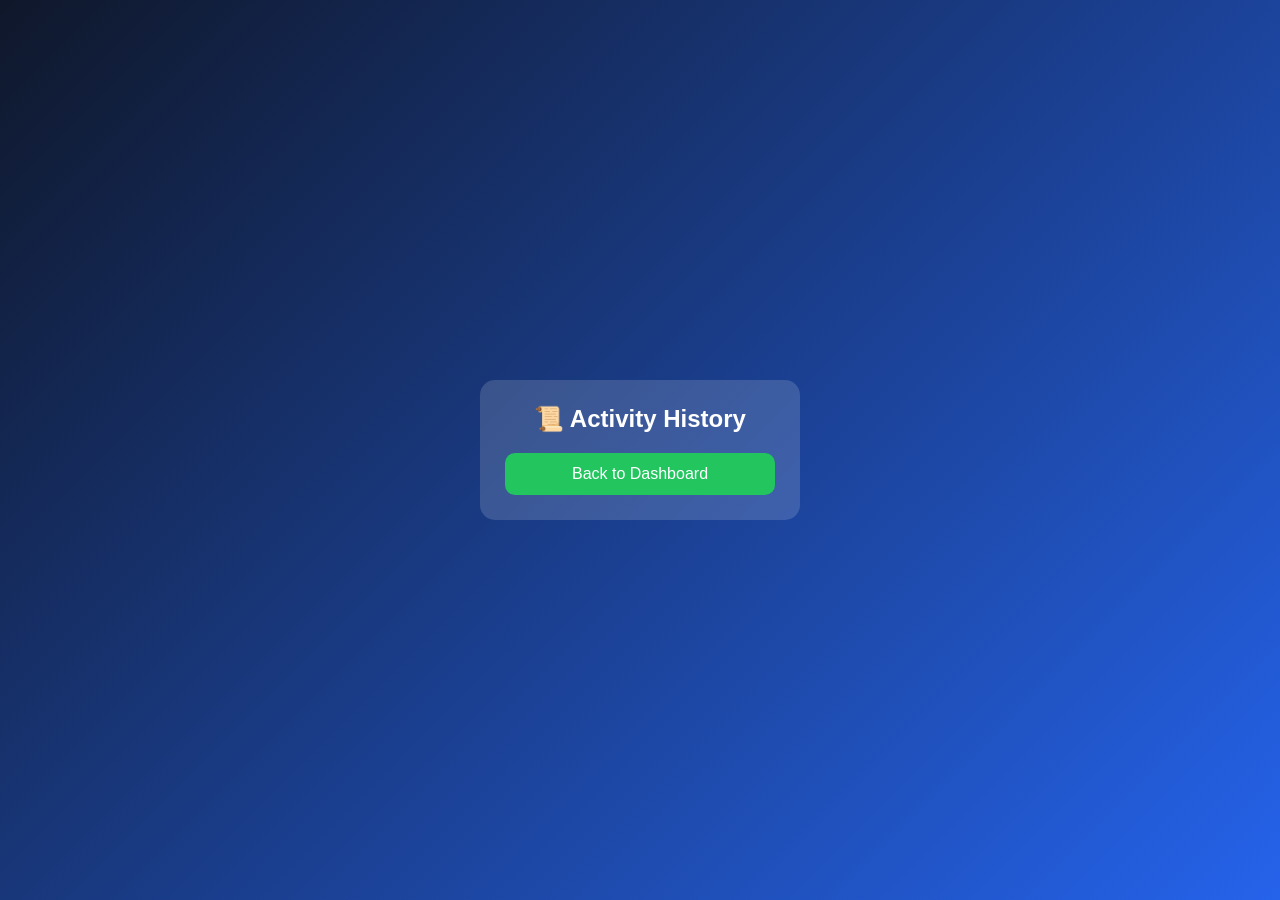
<file: history.html>
<!DOCTYPE html>
<html>
<head>
<title>History</title>
<link rel="stylesheet" href="style.css">
</head>

<body>

<div class="profile-card">

<h2>📜 Activity History</h2>

<ul id="historyList"></ul>

<button onclick="window.location.href='dashboard.html'">
Back to Dashboard
</button>

</div>

<script>

let history = JSON.parse(localStorage.getItem("history")) || [];

let list = document.getElementById("historyList");

history.forEach(function(item){
   let li = document.createElement("li");
   li.innerHTML = item;
   list.appendChild(li);
});

</script>

</body>
</html>
</file>
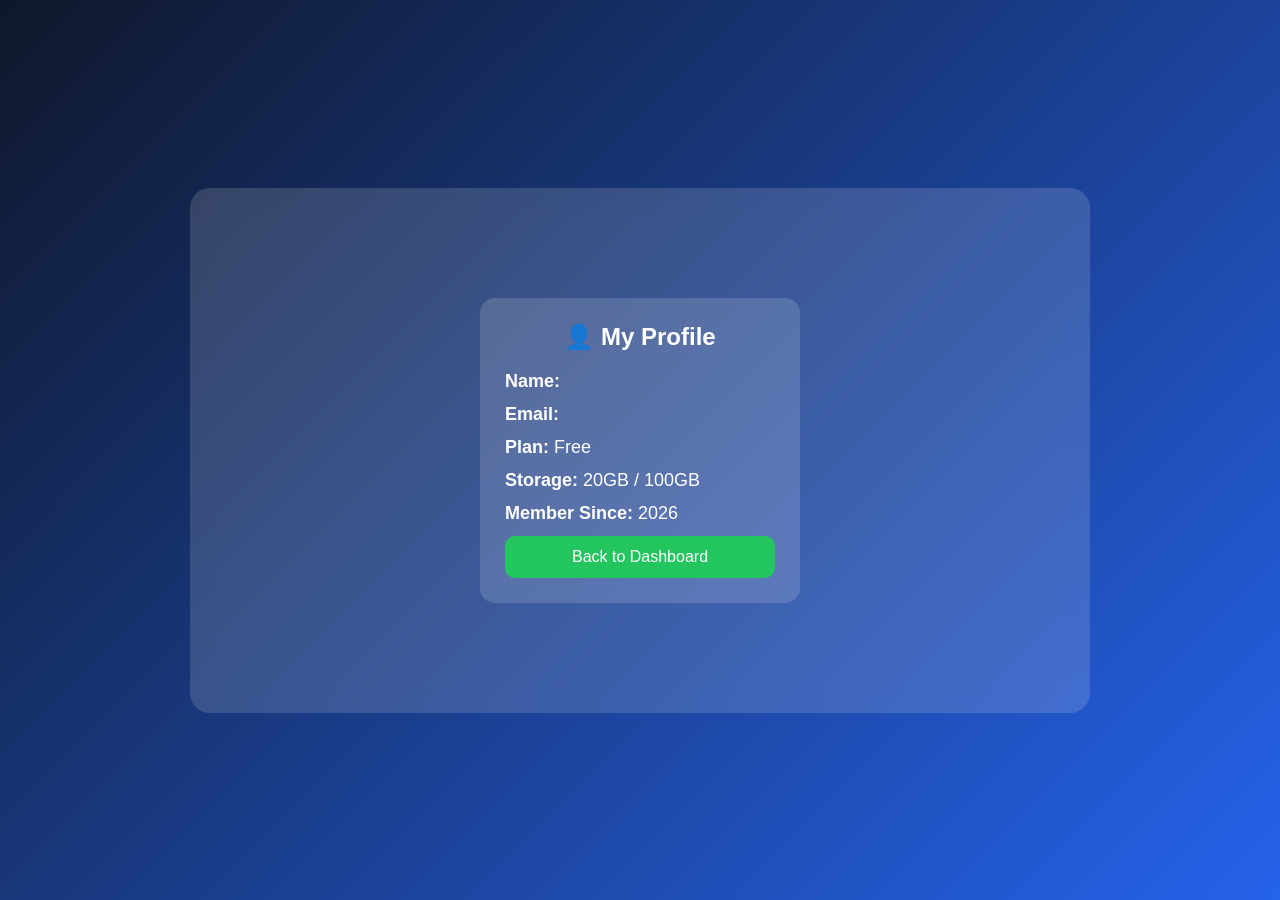
<file: profile.html>
<!DOCTYPE html>
<html lang="en">
<head>
    <meta charset="UTF-8">
    <meta name="viewport" content="width=device-width, initial-scale=1.0">
    <title>My Profile</title>
    <link rel="stylesheet" href="style.css">
</head>
<body>

<div class="dashboard">

    <div class="profile-card">

    <h2>👤 My Profile</h2>

    <p><strong>Name:</strong> <span id="profileName"></span></p>
    
    <p><strong>Email:</strong> <span id="userEmail"></span></p>

    <p><strong>Plan:</strong> Free</p>

    <p><strong>Storage:</strong> 20GB / 100GB</p>

    <p><strong>Member Since:</strong> 2026</p>

    <button onclick="window.location.href='dashboard.html'">
        Back to Dashboard
    </button>

</div>
<script>
  let email = localStorage.getItem("userEmail");
 
let savedName = localStorage.getItem("username");

if(savedName){
   document.getElementById("profileName").innerHTML = savedName;
}
</script>

</body>
</html>
</file>
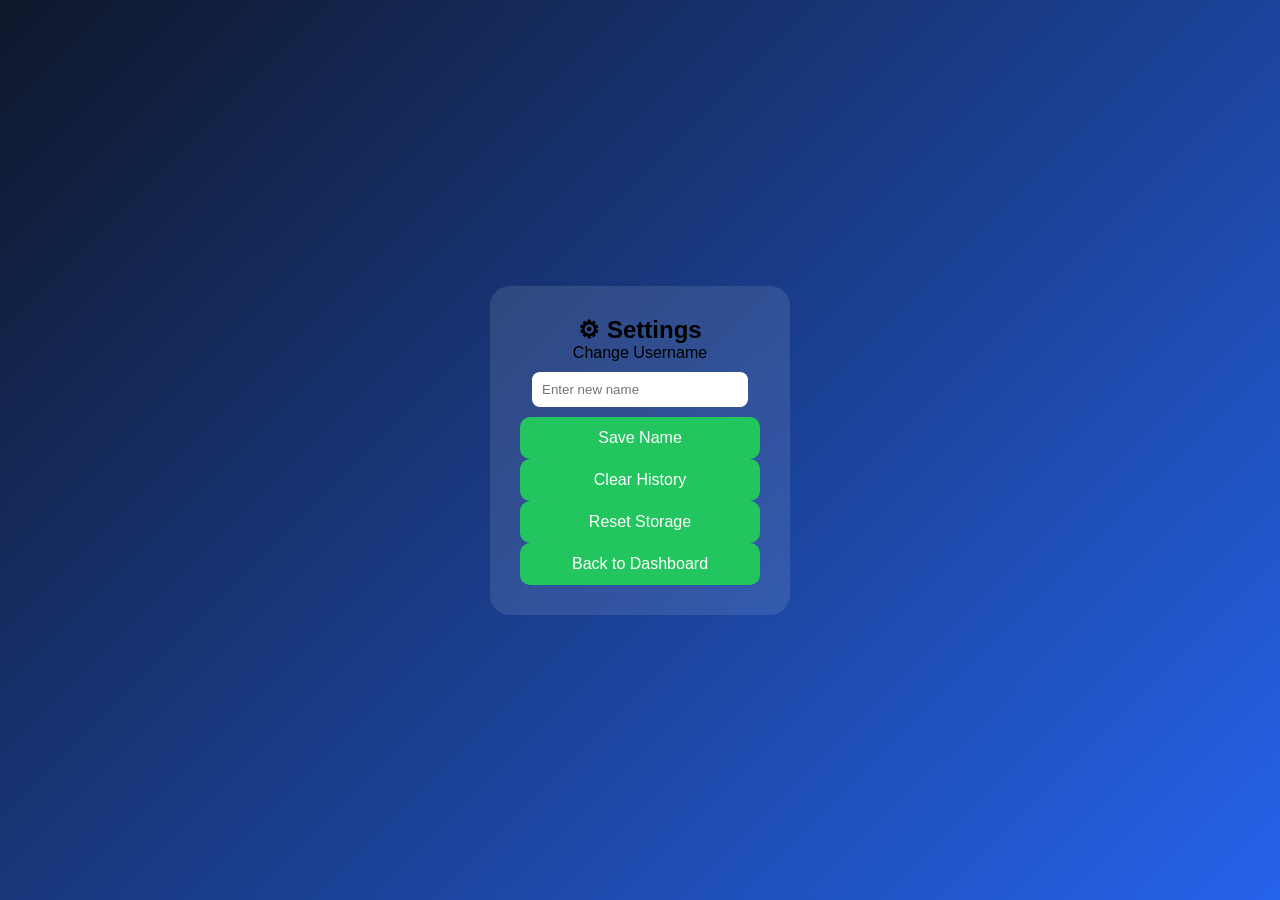
<file: settings.html>
<!DOCTYPE html>
<html>
<head>
    <title>Settings</title>
    <link rel="stylesheet" href="style.css">
</head>
<body>

<div class="settings-box">

    <h2>⚙ Settings</h2>

    <p>Change Username</p>
    <input type="text" id="nameInput" placeholder="Enter new name">
    
    <button onclick="saveName()">Save Name</button>

    <button onclick="clearHistory()">Clear History</button>

    <button onclick="resetStorage()">Reset Storage</button>

    <button onclick="window.location.href='dashboard.html'">
        Back to Dashboard
    </button>

</div>

<script>

function clearHistory(){
    localStorage.removeItem("history");
    alert("History Cleared");
}

function resetStorage(){
    localStorage.setItem("storage", 0);
    alert("Storage Reset");
}

function saveName(){
    let newName = document.getElementById("nameInput").value;
    localStorage.setItem("username", newName);
    alert("Name Saved Successfully");
}

</script>

</body>
</html>
</file>
<file: style.css>
*{
    margin:0;
    padding:0;
    box-sizing:border-box;
    font-family:Arial, sans-serif;
}

body{
    height:100vh;
    display:flex;
    justify-content:center;
    align-items:center;
    background: linear-gradient(135deg, #0f172a, #2563eb);
}

.login-container{
    width:100%;
    display:flex;
    justify-content:center;
}

.login-box{
    background: rgba(255,255,255,0.1);
    padding:40px;
    width:350px;
    border-radius:15px;
    text-align:center;
    backdrop-filter: blur(10px);
    box-shadow:0 0 20px rgba(0,0,0,0.3);
}

.login-box h1{
    color:white;
    margin-bottom:10px;
}

.login-box p{
    color:#ddd;
    margin-bottom:20px;
}

form input{
    width:100%;
    padding:12px;
    margin:10px 0;
    border:none;
    border-radius:8px;
    outline:none;
}

.remember{
    color:white;
    margin:10px 0;
    text-align:left;
    font-size:14px;
}

button{
    width:100%;
    padding:12px;
    border:none;
    border-radius:8px;
    background:#22c55e;
    color:white;
    font-size:16px;
    cursor:pointer;
    transition:0.3s;
}
li button {
  width: auto !important;
  padding: 5px 8px;
  margin-left: 10px;
  background: red;
  border: none;
  border-radius: 5px;
  cursor: pointer;
}
button:hover{
    background:#16a34a;
}
/* Dashboard Styling */

.dashboard{
    width: 450px;
    margin: 80px auto;
    padding: 30px;
    text-align: center;
    background: rgba(255,255,255,0.15);
    border-radius: 20px;
    backdrop-filter: blur(10px);
    color: white;
}

.storage-box{
    width: 100%;
    height: 20px;
    background: #ddd;
    border-radius: 10px;
    margin: 10px 0;
}

.storage-fill{
    width: 20%;
    height: 100%;
    background: limegreen;
    border-radius: 10px;
}

ul{
    list-style: none;
    padding: 0;
}

ul li{
    margin: 10px 0;
    background: rgba(255,255,255,0.2);
    padding: 10px;
    border-radius: 8px;
}
input{
  width:90%;
  padding:10px;
  margin:10px 0;
  border:none;
  border-radius:8px;
}
#dropArea {
  transition: 0.3s;
}

#dropArea:hover {
  box-shadow: 0 0 15px rgba(255,255,255,0.4);
}
#errorMsg{
    color: red;
    font-size: 14px;
    margin-top: 10px;
    margin-bottom: 10px;
    font-weight: bold;
}
#fileError{
   color: red;
   font-size: 14px;
   font-weight: bold;
   margin: 8px 0;
}
#themeToggle{
   padding: 8px 12px;
   border: none;
   border-radius: 8px;
   cursor: pointer;
   margin-bottom: 10px;
}
.plans{
   display:flex;
   justify-content:space-between;
   gap:10px;
   margin-top:15px;
}

.plan-card{
   background: rgba(255,255,255,0.2);
   padding:10px;
   border-radius:10px;
   width:30%;
}

#upgradeBtn{
   margin-top:15px;
}
@media (max-width: 600px){

  .dashboard{
      width: 95%;
      padding: 15px;
  }

  h1{
      font-size: 28px;
  }

  button{
      width: 100%;
      font-size: 16px;
  }

  input{
      width: 100%;
      font-size: 15px;
  }

  .plans{
      flex-direction: column;
      align-items: center;
  }

  .plan-card{
      width: 80%;
      margin-bottom: 10px;
  }

  li{
      font-size: 14px;
      word-break: break-all;
  }
}
button{
   width: 100%;
   padding: 12px;
   border: none;
   border-radius: 10px;
   transition: 0.3s;
   cursor: pointer;
}
li{
   background: rgba(255,255,255,0.15);
   padding: 10px;
   margin: 10px 0;
   border-radius: 10px;
   transition: 0.3s;
   cursor: pointer;
}
li{
   background: rgba(255,255,255,0.15);
   padding: 10px;
   margin: 10px 0;
   border-radius: 10px;
   transition: 0.3s;
   cursor: pointer;
}
#notify{
   color: lightgreen;
   font-weight: bold;
   margin-bottom: 10px;
   min-height: 20px;
}
#paymentPopup{
   display:none;
   position:fixed;
   top:0;
   left:0;
   width:100%;
   height:100%;
   background:rgba(0,0,0,0.7);
}

.popup-box{
   background:white;
   width:300px;
   padding:20px;
   margin:100px auto;
   text-align:center;
   border-radius:10px;
}
.dashboard{
    display:flex;
    gap:40px;
    width:900px;
    align-items:flex-start;
    padding:30px;
}

.sidebar{
    width:180px;
    min-height:600px;
    background:#1b2a4a;
    padding:20px;
    border-radius:12px;
    display:flex;
    flex-direction:column;
    gap:15px;
}

.sidebar h2{
    color:white;
    text-align:center;
}

.sidebar button{
    width:100%;
}

.main-content{
    flex:1;
    min-width:500px;
}
@media (max-width: 768px) {

  .dashboard{
      flex-direction: column;
      width: 95%;
      padding: 15px;
      gap: 20px;
  }

  .sidebar{
      width: 100%;
      min-height: auto;
  }

  .main-content{
      min-width: 100%;
  }

  .profile-card{
      width: 95%;
      display: flex;
      flex-direction: column;
      gap: 10px;
      padding: 15px;
  }

  button{
      width: 100%;
  }
}
.profile-card{
    width: 320px;
    margin: 80px auto;
    padding: 25px;
    background: rgba(255,255,255,0.15);
    border-radius: 15px;
    text-align: left;
    color: white;
}

.profile-card h2{
    text-align: center;
    margin-bottom: 20px;
}

.profile-card p{
    margin: 12px 0;
    font-size: 18px;
}
@media (max-width: 768px){

  .profile-card{
      width: 90%;
      padding: 15px;
  }

  .profile-card p{
      font-size: 16px;
  }
}
.settings-box{
    width:300px;
    margin:80px auto;
    padding:30px;
    background:rgba(255,255,255,0.1);
    border-radius:20px;
    text-align:center;
}

.settings-box input{
    width:90%;
    padding:10px;
    margin:10px 0;
}
.popup-box{
   background: white;
   color: black;
   padding: 20px;
    width: 420px;
   text-align: center;
   border-radius: 15px;
}

.popup-box h2{
   color: black;
}

.popup-box p{
   color: black;
}
</file>
